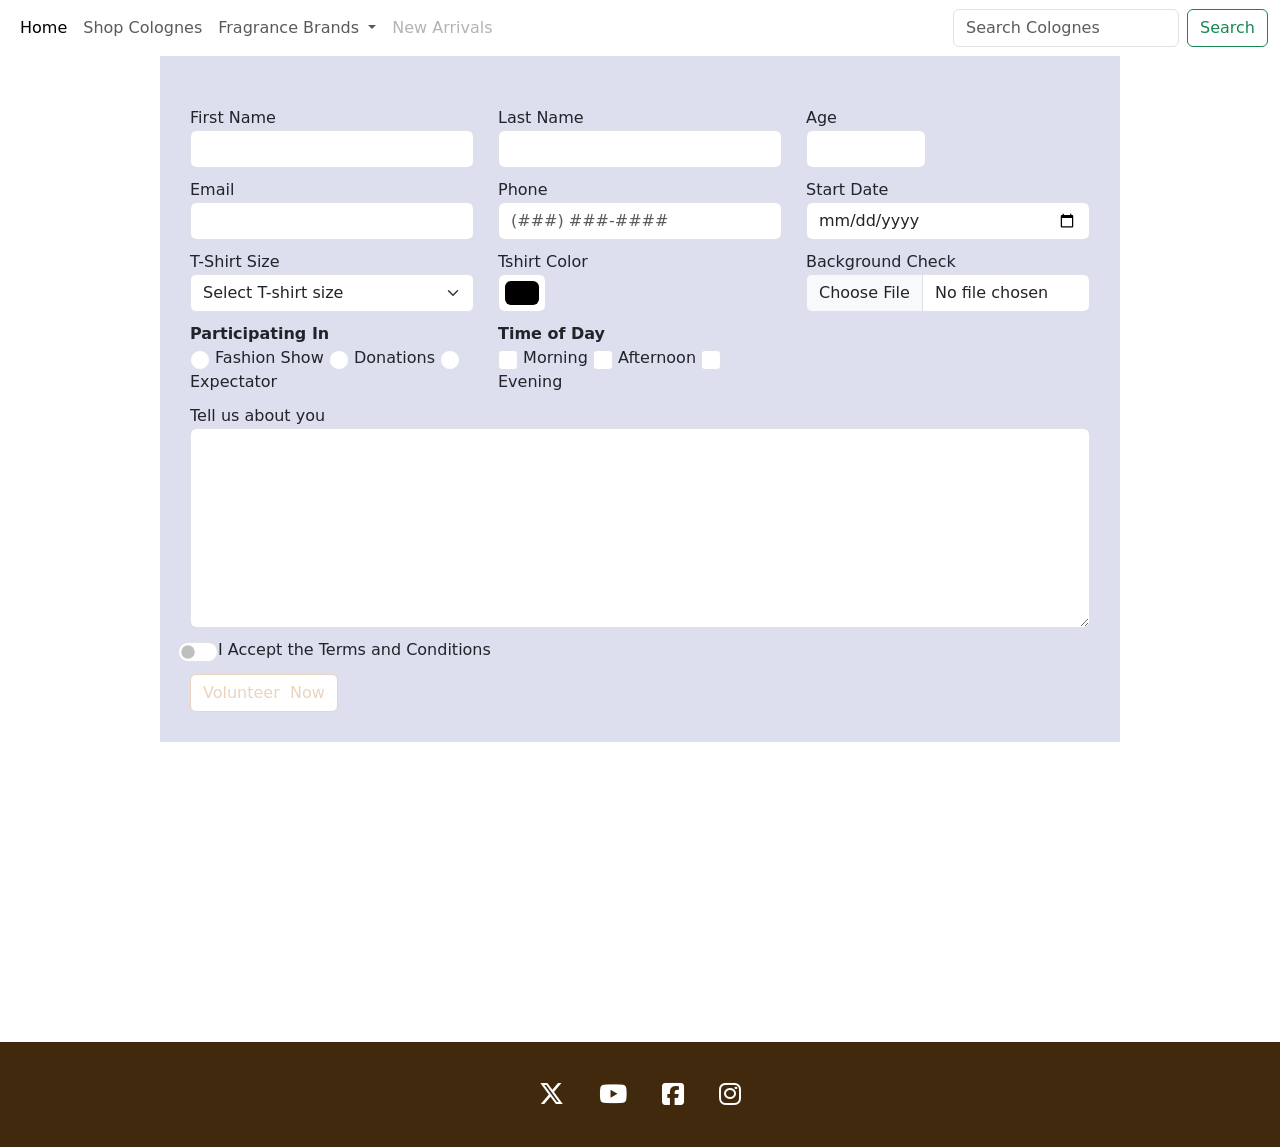
<file: form.html>
<!DOCTYPE html>
<html lang="en">
  <head>
    <meta charset="UTF-8" />
    <meta name="viewport" content="width=device-width, initial-scale=1.0" />
    <title>Ismael's Modeling Page</title>

    <!-- Bootstrap CDN CSS -->
    <link href="https://cdn.jsdelivr.net/npm/bootstrap@5.3.3/dist/css/bootstrap.min.css" rel="stylesheet" integrity="sha384-QWTKZyjpPEjISv5WaRU9OFeRpok6YctnYmDr5pNlyT2bRjXh0JMhjY6hW+ALEwIH" crossorigin="anonymous" />

    <!-- Font Awesome CDN CSS -->
    <link rel="stylesheet" href="https://cdnjs.cloudflare.com/ajax/libs/font-awesome/6.7.2/css/all.min.css" integrity="sha512-Evv84Mr4kqVGRNSgIGL/F/aIDqQb7xQ2vcrdIwxfjThSH8CSR7PBEakCr51Ck+w+/U6swU2Im1vVX0SVk9ABhg==" crossorigin="anonymous" referrerpolicy="no-referrer" />

    <!-- Local CSS -->
    <link href="css/form.css" rel="stylesheet" />


    <style>
      h1 {
        display: none;
      }
    </style>
  </head>
  <body>
    <!-- begin header -->
    <header-component></header-component>
    <!-- end header -->

    <main>
      <!-- Begin Form -->
      <div class="web-form">
        <form class="needs-validation" data-netlify="true" novalidate>
          <div class="row">
            <!-- first name -->
            <div class="col-12 col-xxs-12 col-xs-12 col-md-4 col-lg-4 col-xl-4 col-xxl-4">
              <label for="first-name">First Name</label>
              <input type="text" id="first-name" name="firstName" class="form-control" />
            </div>

            <!-- last name -->
            <div class="col-12 col-xxs-12 col-xs-12 col-md-4 col-lg-4 col-xl-4 col-xxl-4">
              <label for="last-name">Last Name</label>
              <input type="text" id="last-name" name="lastName" class="form-control" />
            </div>

            <!-- Age - number -->
            <div class="col-12 col-xxs-12 col-xs-12 col-md-4 col-lg-4 col-xl-4 col-xxl-4">
              <label for="age">Age</label>
              <input type="number" name="age" id="age" min="18" max="120" class="form-control" />
            </div>

            <!-- Email - email -->
            <div class="col-12 col-xxs-12 col-xs-12 col-md-4 col-lg-4 col-xl-4 col-xxl-4">
              <label for="email">Email</label>
              <input type="email" name="email" id="email" class="form-control" />
            </div>

            <!-- phone -->
            <div class="col-12 col-xxs-12 col-xs-12 col-md-4 col-lg-4 col-xl-4 col-xxl-4">
              <label for="phone">Phone</label>
              <input type="text" name="phone" id="phone" placeholder="(###) ###-####" class="form-control" />
            </div>

            <!-- Start Date - date -->
            <div class="col-12 col-xxs-12 col-xs-12 col-md-4 col-lg-4 col-xl-4 col-xxl-4">
              <label for="start-date">Start Date</label>
              <input type="date" id="start-date" name="startDate" required class="form-control" />
            </div>

            <!-- Tshirt - Select field -->
            <div class="col-12 col-xxs-12 col-xs-12 col-md-4 col-lg-4 col-xl-4 col-xxl-4">
              <label for="t-shirt">T-Shirt Size</label>
              <select id="t-shirt" required class="form-select">
                <option value="">Select T-shirt size</option>
                <option value="XXS">XXS</option>
                <option value="XS">XS</option>
                <option value="S">S</option>
                <option value="M">M</option>
                <option value="L">L</option>
                <option value="XL">XL</option>
                <option value="XXL">XXL</option>
                <option value="CUSTOM">CUSTOM</option>
              </select>
              <input type="text" id="custom" name="custom" placeholder="Please input a custom size" disabled class="form-control" />
            </div>

            <!-- Tshirt Color - Color-->
            <div class="col-12 col-xxs-12 col-xs-12 col-md-4 col-lg-4 col-xl-4 col-xxl-4">
              <label for="color">Tshirt Color</label>
              <input type="color" name="color" id="color" class="form-control form-control-color" />
            </div>

            <!-- Backgroun Check - Upload file -->
            <div class="col-12 col-xxs-12 col-xs-12 col-md-4 col-lg-4 col-xl-4 col-xxl-4">
              <label for="background-check">Background Check</label>
              <input type="file" id="background-check" accept=".pdf" class="form-control" />
            </div>

            <!-- Participating In - Radio Buttons -->
            <div class="col-12 col-xxs-12 col-xs-12 col-md-4 col-lg-4 col-xl-4 col-xxl-4">
              <strong>Participating In</strong><br />

              <input type="radio" name="participation" id="fashion-show" value="Fashion Show" required class="form-check-input radio" />
              <label for="fashion-show">Fashion Show</label>

              <input type="radio" name="participation" id="donations" value="Donations" required class="form-check-input radio" />
              <label for="donations">Donations</label>

              <input type="radio" name="participation" id="expectator" value="Expectator" required class="form-check-input radio" />
              <label for="expectator">Expectator</label>
            </div>

            <!-- Time of Day - Checkbox Fields -->
            <div class="col-12 col-xxs-12 col-xs-12 col-md-4 col-lg-4 col-xl-4 col-xxl-4">
              <strong>Time of Day</strong><br />

              <input type="checkbox" name="timeOfDay" id="time-of-day-morning" value="Morning" required class="form-check-input checkbox timeOfDay" />
              <label for="time-of-day-morning">Morning</label>

              <input type="checkbox" name="timeOfDay" id="time-of-day-afternoon" value="Afternoon" required class="form-check-input checkbox timeOfDay" />
              <label for="time-of-day-afternoon">Afternoon</label>

              <input type="checkbox" name="timeOfDay" id="time-of-day-evening" value="Evening" required class="form-check-input checkbox timeOfDay" />
              <label for="time-of-day-evening">Evening</label>
            </div>

            <!-- Comments -->
            <div class="col-12">
              <label for="about-you">Tell us about you</label><br />
              <textarea name="about-you" id="about-you" class="form-control"></textarea>
            </div>

            <!-- Terms and Conditions - Checkbox with toggle switch-->
            <div class="col-12 form-check form-switch">
              <input required type="checkbox" name="terms" id="terms-and-conditions" value="Yes" class="form-check-input checkbox" />
              <label for="terms-and-conditions">I Accept the Terms and Conditions</label>
            </div>

            <!-- submit button -->
            <div class="col-12">
              <input type="submit" id="submit" name="submit" value="Volunteer  Now" class="submit btn btn-primary" />
            </div>
          </div>
        </form>
      </div>
      <!-- End Form -->
    </main>

    <!-- begin footer -->
    <footer-component></footer-component>
    <!-- end footer -->
    <section>
      <!-- Bootstrap CDN JS -->
      <script src="https://cdn.jsdelivr.net/npm/bootstrap@5.3.3/dist/js/bootstrap.bundle.min.js" integrity="sha384-YvpcrYf0tY3lHB60NNkmXc5s9fDVZLESaAA55NDzOxhy9GkcIdslK1eN7N6jIeHz" crossorigin="anonymous"></script>

      <!-- Local JS File with Header -->
      <script src="js/header.js"></script>

      <!-- Local JS File with Footer -->
      <script src="js/footer.js"></script>

      <!-- local js file for form -->
      <script src="js/form.js"></script>
    </section>
  </body>
</html>
</file>
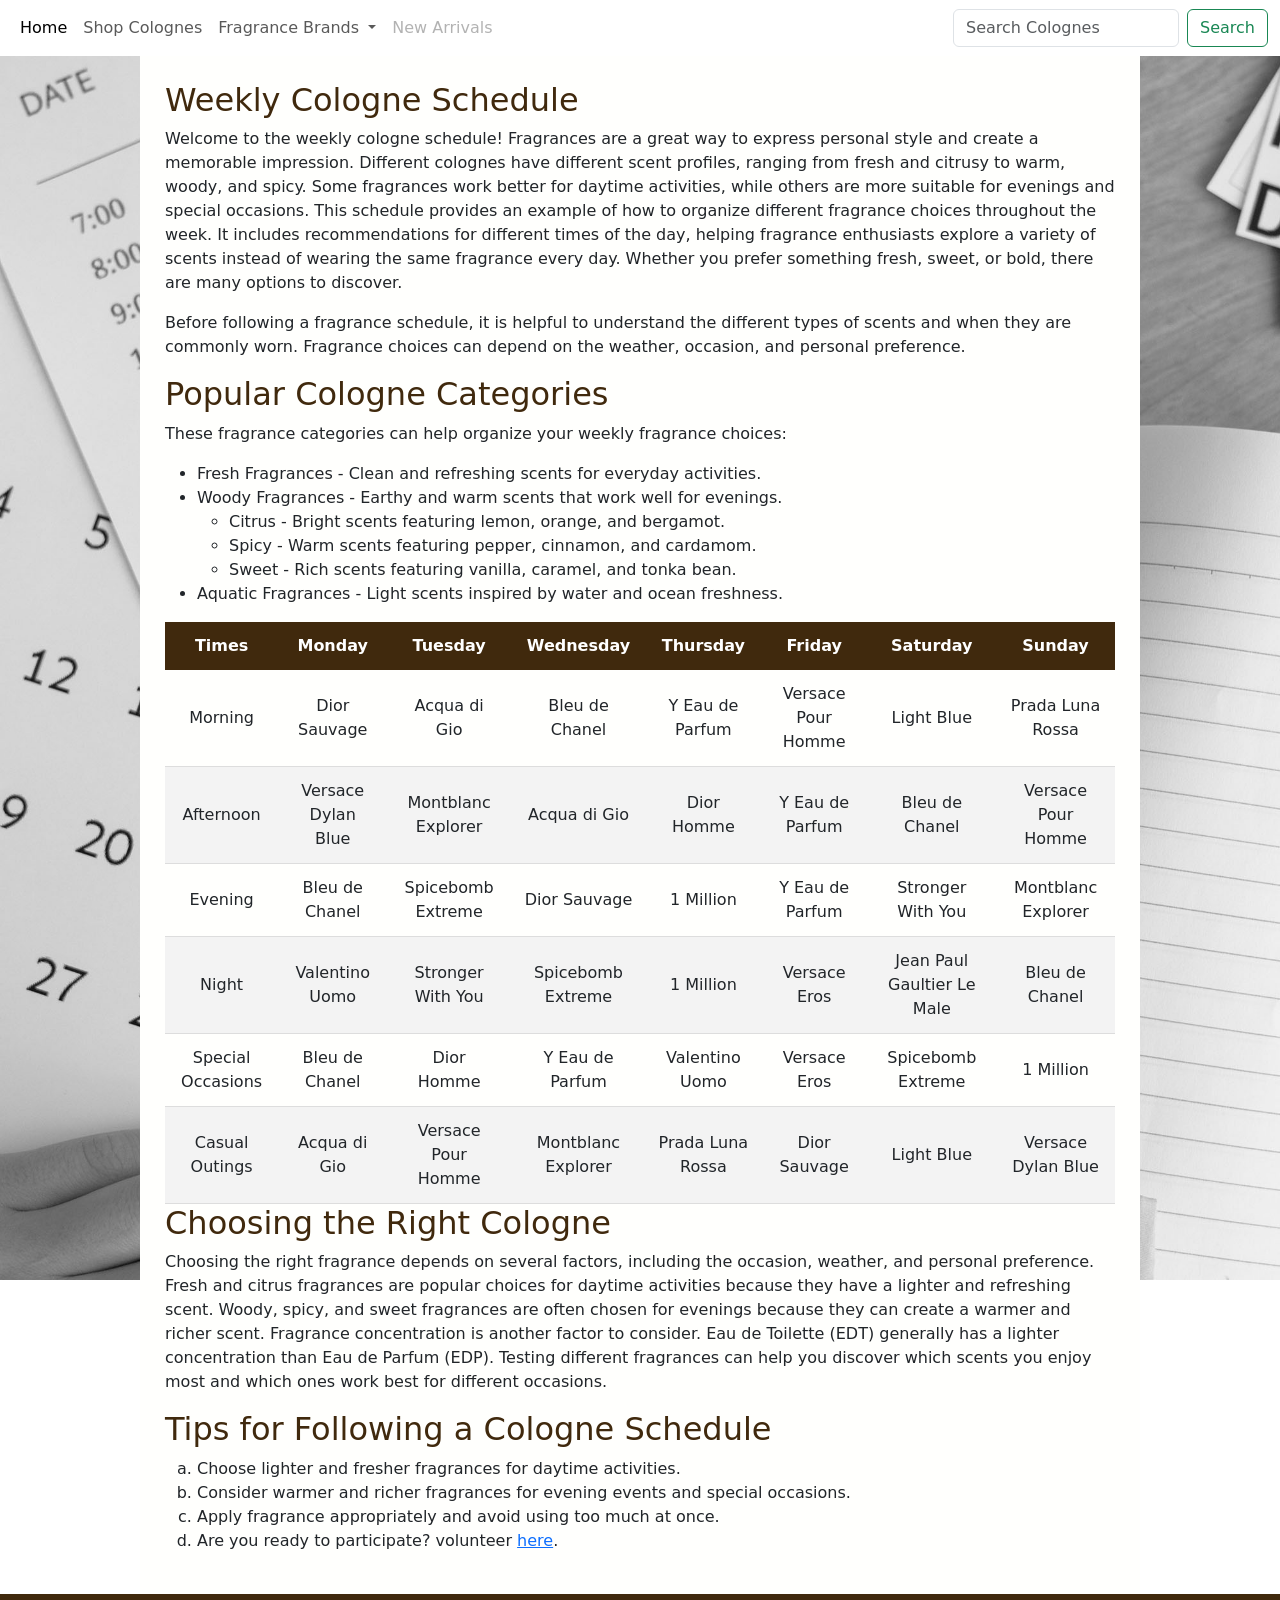
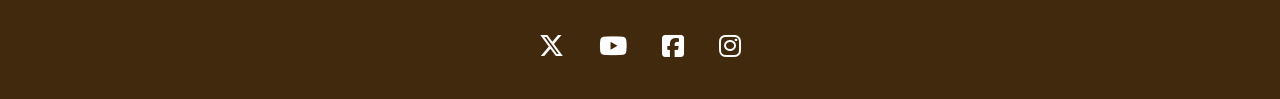
<file: schedule.html>
<!DOCTYPE html>
<html lang="en">
  <head>
    <meta charset="UTF-8" />
    <meta name="viewport" content="width=device-width, initial-scale=1.0" />
    <title>Cologne Schedule</title>

    <!-- Bootstrap CDN CSS -->
    <link href="https://cdn.jsdelivr.net/npm/bootstrap@5.3.3/dist/css/bootstrap.min.css" rel="stylesheet" integrity="sha384-QWTKZyjpPEjISv5WaRU9OFeRpok6YctnYmDr5pNlyT2bRjXh0JMhjY6hW+ALEwIH" crossorigin="anonymous" />

    <!-- Font Awesome CDN CSS -->
    <link rel="stylesheet" href="https://cdnjs.cloudflare.com/ajax/libs/font-awesome/6.7.2/css/all.min.css" integrity="sha512-Evv84Mr4kqVGRNSgIGL/F/aIDqQb7xQ2vcrdIwxfjThSH8CSR7PBEakCr51Ck+w+/U6swU2Im1vVX0SVk9ABhg==" crossorigin="anonymous" referrerpolicy="no-referrer" />

    <!-- Local CSS -->
    <link href="css/schedule.css" rel="stylesheet" />

    <style>
      h1 {
        display: none;
      }
    </style>
  </head>
  <body>
    <!-- begin header -->
    <header-component></header-component>
    <!-- end header -->

    <main>
      <div class="wrapper-body">
        <div class="wrapper-main">
          <div class="wrapper-content">
            <h2>Weekly Cologne Schedule</h2>
            <p>
              Welcome to the weekly cologne schedule! Fragrances are a great way to express personal style and create a memorable impression. Different colognes have different scent profiles, ranging from fresh and citrusy to warm, woody, and spicy. Some fragrances work better for daytime activities, while others are more suitable for evenings and special occasions. This schedule provides an example of how to organize different fragrance choices throughout the week. It includes recommendations for different times of the day, helping fragrance enthusiasts explore a variety of scents instead of wearing the same fragrance every day. Whether you prefer something fresh, sweet, or bold, there are many options to discover.
            </p>
          </div>


                <!-- begin top list -->
                <div class="wrapper-content">
                    <h1>Weekly Cologne Schedule</h1>
                    <p>
                      Before following a fragrance schedule, it is helpful to understand the different types of scents and when they are commonly worn. Fragrance choices can depend on the weather, occasion, and personal preference.
                    </p>

                    <h2>Popular Cologne Categories</h2>
                    <p>These fragrance categories can help organize your weekly fragrance choices:</p>

                    <ul>
                        <li>Fresh Fragrances - Clean and refreshing scents for everyday activities.</li>
                        <li>Woody Fragrances - Earthy and warm scents that work well for evenings.</li>
                        <ul>
                            <li>Citrus - Bright scents featuring lemon, orange, and bergamot.</li>
                            <li>Spicy - Warm scents featuring pepper, cinnamon, and cardamom.</li>
                            <li>Sweet - Rich scents featuring vanilla, caramel, and tonka bean.</li>
                        </ul>
                        <li>Aquatic Fragrances - Light scents inspired by water and ocean freshness.</li>

                    </ul>
                </div>
                <!-- end top list -->



          <table class="content-table">
            <thead>
              <tr>
                <th>Times</th>
                <th>Monday</th>
                <th>Tuesday</th>
                <th>Wednesday</th>
                <th>Thursday</th>
                <th>Friday</th>
                <th>Saturday</th>
                <th>Sunday</th>
              </tr>
            </thead>

            <tbody>
              <tr>
                <td>Morning</td>
                <td>Dior Sauvage</td>
                <td>Acqua di Gio</td>
                <td>Bleu de Chanel</td>
                <td>Y Eau de Parfum</td>
                <td>Versace Pour Homme</td>
                <td>Light Blue</td>
                <td>Prada Luna Rossa</td>
              </tr>

              <tr>
                <td>Afternoon</td>
                <td>Versace Dylan Blue</td>
                <td>Montblanc Explorer</td>
                <td>Acqua di Gio</td>
                <td>Dior Homme</td>
                <td>Y Eau de Parfum</td>
                <td>Bleu de Chanel</td>
                <td>Versace Pour Homme</td>
              </tr>

              <tr>
                <td>Evening</td>
                <td>Bleu de Chanel</td>
                <td>Spicebomb Extreme</td>
                <td>Dior Sauvage</td>
                <td>1 Million</td>
                <td>Y Eau de Parfum</td>
                <td>Stronger With You</td>
                <td>Montblanc Explorer</td>
              </tr>

              <tr>
                <td>Night</td>
                <td>Valentino Uomo</td>
                <td>Stronger With You</td>
                <td>Spicebomb Extreme</td>
                <td>1 Million</td>
                <td>Versace Eros</td>
                <td>Jean Paul Gaultier Le Male</td>
                <td>Bleu de Chanel</td>
              </tr>

              <tr>
                <td>Special Occasions</td>
                <td>Bleu de Chanel</td>
                <td>Dior Homme</td>
                <td>Y Eau de Parfum</td>
                <td>Valentino Uomo</td>
                <td>Versace Eros</td>
                <td>Spicebomb Extreme</td>
                <td>1 Million</td>
              </tr>

              <tr>
                <td>Casual Outings</td>
                <td>Acqua di Gio</td>
                <td>Versace Pour Homme</td>
                <td>Montblanc Explorer</td>
                <td>Prada Luna Rossa</td>
                <td>Dior Sauvage</td>
                <td>Light Blue</td>
                <td>Versace Dylan Blue</td>
              </tr>
            </tbody>
          </table>

          <div class="wrapper-content">
            <h2>Choosing the Right Cologne</h2>
            <p>
              Choosing the right fragrance depends on several factors, including the occasion, weather, and personal preference. Fresh and citrus fragrances are popular choices for daytime activities because they have a lighter and refreshing scent. Woody, spicy, and sweet fragrances are often chosen for evenings because they can create a warmer and richer scent. Fragrance concentration is another factor to consider. Eau de Toilette (EDT) generally has a lighter concentration than Eau de Parfum (EDP). Testing different fragrances can help you discover which scents you enjoy most and which ones work best for different occasions.
            </p>
          
                <!-- begin bottom list -->
                <div class="wrapper-content">
                    <h2>Tips for Following a Cologne Schedule</h2>
                    <ol type="a">
                        <li>Choose lighter and fresher fragrances for daytime activities.</li>
                        <li>Consider warmer and richer fragrances for evening events and special occasions.</li>
                        <li>Apply fragrance appropriately and avoid using too much at once.</li>
                    <li>Are you ready to participate? volunteer <a href="form.html">here</a>.</li>
                      </ol>
                </div>
                <!-- end bottom list -->          

                
          </div>
        </div>
      </div>
    </main>

    <!-- begin footer -->
    <footer-component></footer-component>
    <!-- end footer -->
    <section>
      <!-- Bootstrap CDN JS -->
      <script src="https://cdn.jsdelivr.net/npm/bootstrap@5.3.3/dist/js/bootstrap.bundle.min.js" integrity="sha384-YvpcrYz1y0t9SfVZLESaAA55NDzOxhy9GkcIdslK1eN7N6jIeHz" crossorigin="anonymous"></script>

      <!-- Local JS File with Header -->
      <script src="js/header.js"></script>

      <!-- Local JS File with Footer -->
      <script src="js/footer.js"></script>
    </section>
  </body>
</html>
</file>
<file: css/form.css>
@import 'global.css';
@import 'main.css';

.web-form {
    width: 75%;
    position: relative;
    margin: auto;
    background-color: #dddeee;
    padding: 30px;
    margin-bottom: 300px;
}

.web-form div {
    margin-top: 10px;
}

#age {
    width: 120px;
}

#custom {
    margin-top: 5px;
    display: none;
}

#terms-and-conditions {
    width: 40px !important;
    height: 20px !important;
}

#about-you {
    width: 100%;
    height: 200px;
}

.radio, .checkbox {
    width: 20px !important;
    height: 20px !important;
}

.submit {
    border-color: var(--secondaryColor) !important;
    background-color:  #ffffff;
    color: var(--secondaryColor) !important;
}

.submit:hover {
    background-color:  #ffffff;
    color: #000000;
}
</file>
<file: css/schedule.css>
@import 'global.css';
@import 'main.css';


.wrapper-body {
    background-image: url("https://romero2527.github.io/imed-1316-fall-2026/images/background-image.jpg");
    background-repeat: no-repeat;
    background-attachment: fixed;
    background-size: cover;
}

.wrapper-main {
    width: 100%;
    max-width: 1000px;
    margin: auto;
    background-color:  #fffffd !important;
    padding: 25px;
    margin-bottom: 0;
}

.wrapper-content {
    margin: auto;
    width: 100%;
    max-width: 1000px;
}

.content-table {
    border-collapse: collapse;
    width:100%;
    max-width: 1000px;
    margin: auto;
    text-align: center;
}

.content-table thead tr th {
    background-color: var(--primaryColor) !important;
    color: #ffffff;
}

.content-table th,
.content-table td {
    padding: 12px;
}

.content-table tbody tr {
    border-bottom: 1px solid #dddddd;
}

.content-table tbody tr:nth-of-type(even) {
    background-color: #f3f3f3;
}
</file>
